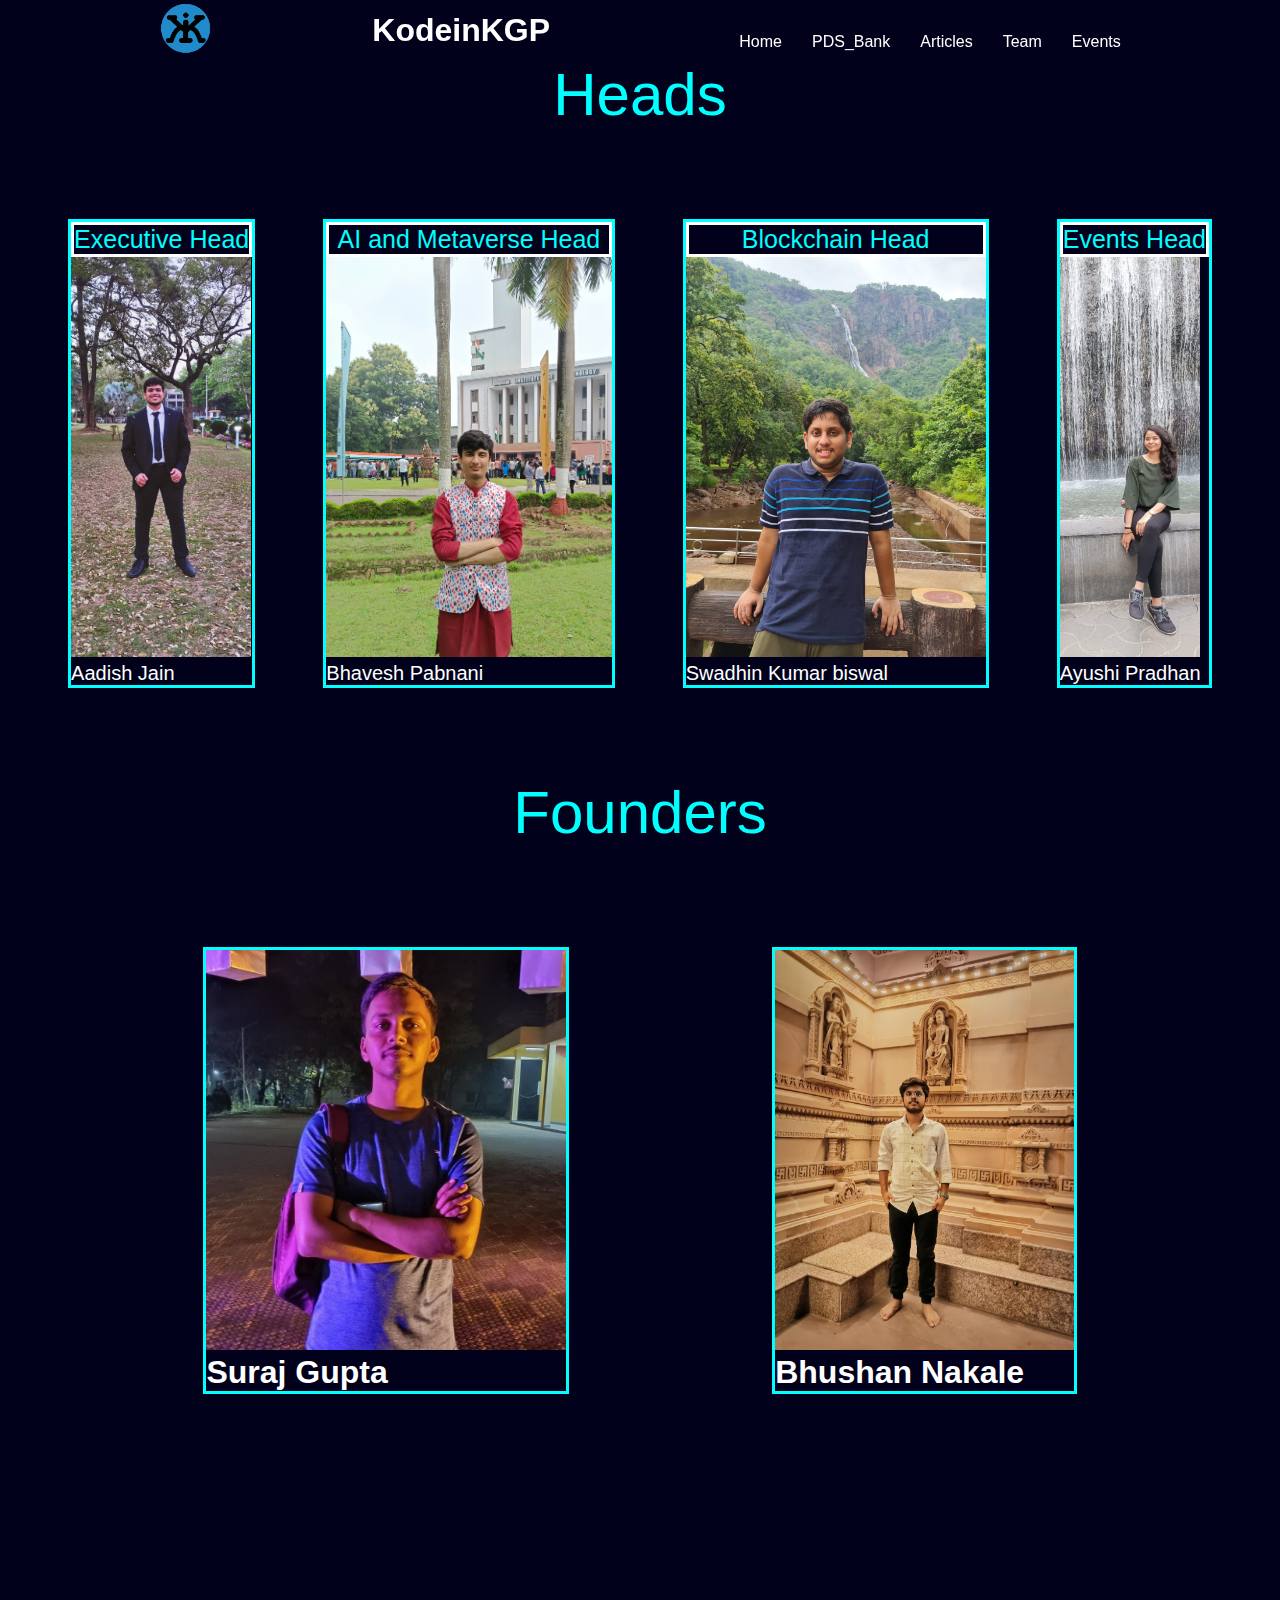
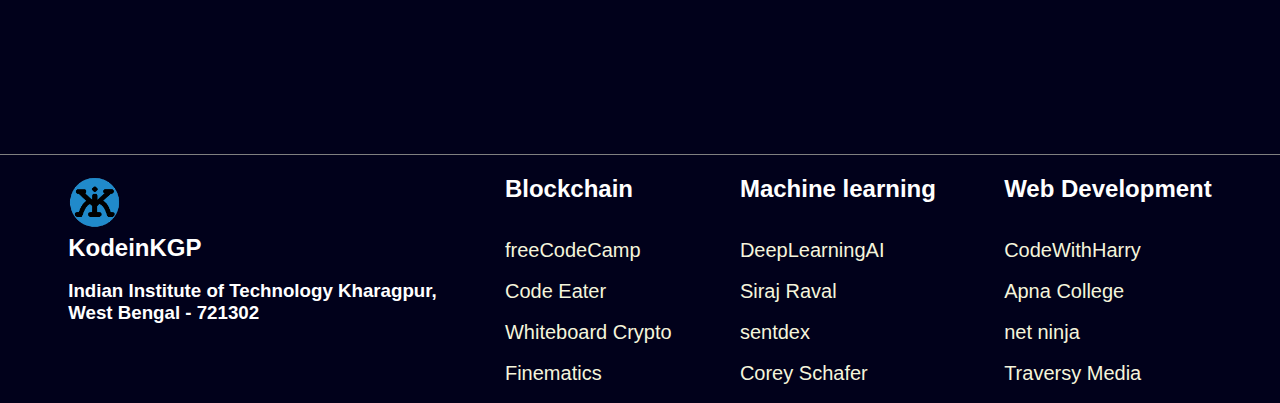
<file: Teams.html>
<!DOCTYPE html>
<html lang="en">
<head>
    <meta charset="UTF-8">
    <meta name="viewport" content="width=device-width, initial-scale=1.0">
    <title>Kodeinkgp</title>
    <link rel="stylesheet" href="style2.css">
    <link rel="stylesheet" href="https://cdnjs.cloudflare.com/ajax/libs/font-awesome/6.6.0/css/all.min.css" integrity="sha512-Kc323vGBEqzTmouAECnVceyQqyqdsSiqLQISBL29aUW4U/M7pSPA/gEUZQqv1cwx4OnYxTxve5UMg5GT6L4JJg==" crossorigin="anonymous" referrerpolicy="no-referrer" />
</head>
<body>
    <header>
    <div class="navbar" >
            <div id="logo">
                <img src="logo.png" alt="Random Image" height="55px" margin-left : 10px >
              
            </div> 
          <H1 class="add-first"> KodeinKGP</H1>
           
          <div class="navunder">
            <a class="nav4" href="index.html"><span>Home</span>  </a>
           <a class="nav2" href="https://kodeinkgp.in/pds"><span>PDS_Bank</span></a>   
           <a class='nav1' href="https://kodeinkgp.in/articles"> <span> Articles </span></a>
            <a class="nav3" href="Teams.html" ><span>Team</span></a>
            <a class="nav4" href="https://kodeinkgp.in/events"> <span>Events</span></a>
            </div>
        </div>    
</div>
</div>
</header>
<div class="as1">Heads</div>
<br><br><br><br><br>

    </header>
     <div class="as2">
         <div class="h1"style="border: solid aqua;">
        
        <p>Executive Head</p> 
        <img src="aadish.jpg" alt="Random Image" height="400px">
          <br>
        Aadish Jain <br> 
        <i class="fa-regular fa-envelope" style="color:aqua;"></i>
        <i class="fa-brands fa-instagram" style="color:aqua;"></i>
        <i class="fa-brands fa-facebook" style="color:aqua;"></i>
        <i class="fa-brands fa-github" style="color:aqua;"></i>
        <i class="fa-brands fa-linkedin" style="color:aqua;"></i>
         </div>
         <div class="h5"style="border: solid aqua;">
        <p>AI and Metaverse Head</p>
        <img src="bhavesh.jpg" alt="Random Image" height="400px">
           <br>
            Bhavesh Pabnani<br> 
            <i class="fa-regular fa-envelope" style="color:aqua;"></i>
            <i class="fa-brands fa-instagram" style="color:aqua;"></i>
            <i class="fa-brands fa-facebook" style="color:aqua;"></i>
            <i class="fa-brands fa-github" style="color:aqua;"></i>
            <i class="fa-brands fa-linkedin" style="color:aqua;"></i>
          </div>
              <div class="h7"style="border: solid aqua;">
        <p>Blockchain Head</p>
        <img src="swadin.jpg" alt="Random Image" height="400px">
            <br>
        Swadhin Kumar biswal<br> 
        <i class="fa-regular fa-envelope" style="color:aqua;"></i>
        <i class="fa-brands fa-instagram" style="color:aqua;"></i>
        <i class="fa-brands fa-facebook" style="color:aqua;"></i>
        <i class="fa-brands fa-github" style="color:aqua;"></i>
        <i class="fa-brands fa-linkedin" style="color:aqua;"></i>
        </div>
          <div class="h10"style="border: solid aqua;">
             <p>Events Head</p>
            <img src="ayushi.jpg" alt="Random Image" height="400px">
           <br>
            Ayushi Pradhan <br>
            <i class="fa-regular fa-envelope" style="color:aqua;"></i>
            <i class="fa-brands fa-instagram" style="color:aqua;"></i>
            <i class="fa-brands fa-facebook" style="color:aqua;"></i>
            <i class="fa-brands fa-github" style="color:aqua;"></i>
            <i class="fa-brands fa-linkedin" style="color:aqua;"></i></div>
          </div>
          <br><br><br><br><br>
          <div class="as1">Founders</div>
          
          <div class="founder style=border: solid aqua;">
            <div class="h10" style="border: solid aqua;">
           <img src="founder1.jpg" alt="Random Image" height="400px">
          <br>
           <h1 style="color:white;">Suraj Gupta</h1>
    
           <i class="fa-regular fa-envelope" style="color:aqua;"></i>
           <i class="fa-brands fa-instagram" style="color:aqua;"></i>
           <i class="fa-brands fa-facebook" style="color:aqua;"></i>
            <i class="fa-brands fa-github" style="color:aqua;"></i>
            <i class="fa-brands fa-linkedin" style="color:aqua;"></i>
           </div>
         
         <div class="h11" style="border: solid aqua;">
          
            <img src="founder2.png" alt="Random Image" height="400px">
           <br>
            <h1 style="color:white;">Bhushan Nakale</h1>
            <i class="fa-regular fa-envelope" style="color:aqua;"></i>
<i class="fa-brands fa-instastyle="border: solid aqua;gram" style="color:aqua;"></i>
<i class="fa-brands fa-facebook" style="color:aqua;"></i>
<i class="fa-brands fa-github" style="color:aqua;"></i>
<i class="fa-brands fa-linkedin" style="color:aqua;"></i>
         </div>
          </div></div></div>
  <br><br><br><br><br><br><br><br><br><br><br><br><br><br><br><br><br><br><br><br>
    </div>
    <hr color="grey" size="1px">
    <footer> 
        <div class="bg8"> 
 
         <div class="bg9">
         <img src="logo.png" alt="Random Image" height="55px" margin-left : 10px >
         <h2>KodeinKGP</h2> <br>
         <h3>Indian Institute of Technology Kharagpur, <br>
             West Bengal - 721302</h3>
         </div>
         <div class="bg10">
             <h2>Blockchain</h2><br> <br>
             <a href="https://www.youtube.com/watch?v=gyMwXuJrbJQ ">freeCodeCamp</a><br> <br>
             <a href="https://www.youtube.com/@CodeEater21/videos">Code Eater</a><br> <br>
     <a href="https://www.youtube.com/@WhiteboardCrypto  "  >  Whiteboard Crypto </a><br> <br>
             <a href="https://www.youtube.com/@Finematics">Finematics</a><br> <br>
         </div>
         <div class="bg11">
               <h2>Machine learning</h2><br> <br>
             <a href="https://www.youtube.com/@Deeplearningai ">DeepLearningAI</a><br> <br>
             <a href="https://www.youtube.com/@SirajRaval/about ">Siraj Raval</a><br> <br>
             <a href="https://www.youtube.com/@sentdex/playlists">sentdex</a><br> <br>
             <a href="https://www.youtube.com/@coreyms/about  ">Corey Schafer</a><br> <br></div>
         <div class="bg12">
              <h2> Web Development</h2> <br> <br>
                <a href="https://www.youtube.com/playlist?list=PLu0W_9lII9agiCUZYRsvtGTXdxkzPyItg "  > CodeWithHarry</a><br> <br>
                <a href=" https://www.youtube.com/playlist?list=PLfqMhTWNBTe3H6c9OGXb5_6wcc1Mca52n " >Apna College</a><br> <br>
                 <a href="https://www.youtube.com/playlist?list=PL4cUxeGkcC9ivBf_eKCPIAYXWzLlPAm6G ">net ninja</a><br> <br>
                <a href=" https://www.youtube.com/playlist?list=PLillGF-RfqbZTASqIqdvm1R5mLrQq79CU" >Traversy Media</a>
            <br> <br> </div>
        </div>
         </footer>
</body>
</html>
</file>
<file: style2.css>
@import url('https://fonts.googleapis.com/css2?family=Poppins&display=swap');
* {
    margin: 0;
    font-family: Arial;
    border: border-box;
}
.navunder{
    display: flex;
    justify-content: space-evenly;
    a{text-decoration-line: none;}
 }
.navbar {

    height: 60px;
    color: white;
    background-color: rgba(1, 1, 27, 0.879);
    display: flex;
    align-items:center;
    justify-content: space-evenly;
}
.logo{
height: 55px ;
display: cover;
}

border:hover { text-underline-offset: rgb(20, 196, 202);
} 
 .border{   border: 1.5px solid transparent ;}

 span{ 
    font-size: 1rem ;  
text-underline-position: below;
margin-left: 30px ;}

.navunder{ 
    text-decoration: none;
     margin: 0;

        box-sizing: border-box;
        font-family: 'Poppins', sans-serif;
    
    a {
        color: #fff;
        font-size: 3rem;
        cursor: pointer;
        position: relative;
    }
    
    a::after {
        content: '';
        position: absolute;
        height: 3px;
        left: 0;
        bottom: 0;
        width: 0;
        background: lightgreen;
        transition: width .2s;
    }
    a:hover::after {
        width: 100%;
    }
}
  header{ 
    position: sticky;
    top: 0px;
 } 
 body{ 
    background-color: rgba(1, 1, 27, 1);
 }
 .as1{ 
    font-size: 60px; 
        font-family: 'Gill Sans', 'Gill Sans MT', Calibri, 'Trebuchet MS', sans-serif;
        color: aqua;
        justify-content: space-around;
        display: flex;
 }
 .bg8{  margin-top: 20px ;
    color: white;
    display: flex;
    justify-content: space-evenly;
}
.bg12{ 
    text-decoration: none;
    color: white;
    display:table;
    
    a{ color:beige;
    text-decoration: none;
     text-decoration-line: none;
    font-size: 20px;
 font-family: 'Segoe UI', Tahoma, Geneva, Verdana, sans-serif;
}
}
.bg11{ 
    text-decoration: none;
    color: white;
    display:table;
    a{ color:beige;
    text-decoration: none;
     text-decoration-line: none;
    font-size: 20px;
 font-family: 'Segoe UI', Tahoma, Geneva, Verdana, sans-serif;
}
}
.bg10{ 
    text-decoration: none;
    color: white;
    display:table;
    a{ color:beige;
    text-decoration: none;
     text-decoration-line: none;
    
    font-size: 20px;
 font-family: 'Segoe UI', Tahoma, Geneva, Verdana, sans-serif;
}
}
.as2{ display:flex;
    color: white;
    display: flex;
    justify-content: space-evenly;
    font-size: 20px ;
    font-family: Impact, Haettenschweiler, 'Arial Narrow Bold', sans-serif;
 
    p{ border: solid white ;
     font-size: 25px ;
      color: aqua;
      display: flex;

      justify-content: space-evenly;
      font-family: 'Segoe UI', Tahoma, Geneva, Verdana, sans-serif;
    }
   
}
.founder{ margin-top: 100px ;
    display: flex;
    justify-content: space-evenly;
    /* border: solid white; */
}
</file>
